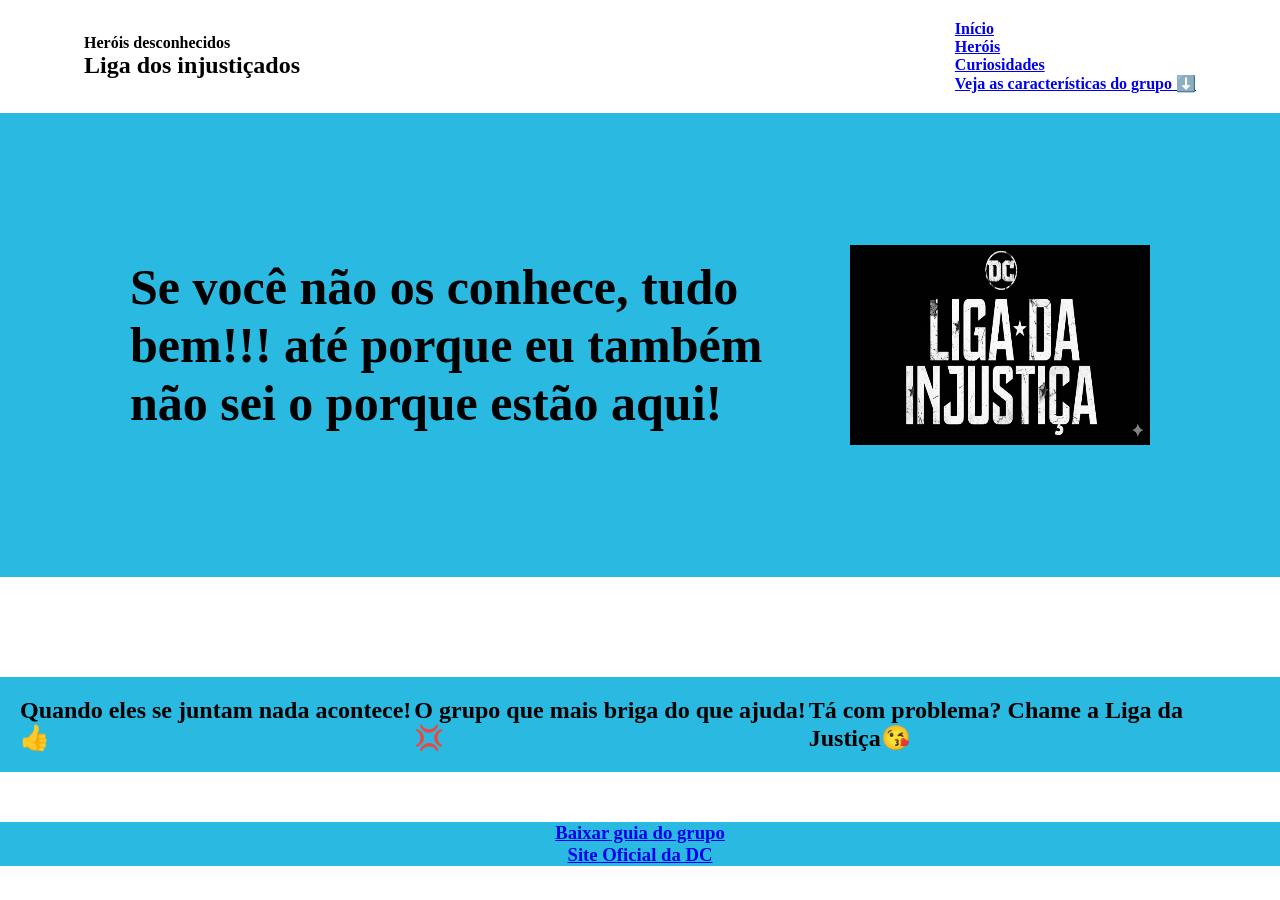
<file: index.html>
<!DOCTYPE html>
<html lang="pt-BR">

<head>
    <meta charset="UTF-8">
    <link rel="stylesheet" href="css/style.css">
    <title>Liga de Heróis</title>
</head>
<body>

    <header>

        <section id="logo">
            <p><b>Heróis desconhecidos</b></p>
            <h1>Liga dos injustiçados</h1>
        </section>

        <section id="menu">
            <p><b><a href="/">Início</a></b></p>
            <p><b><a href="pages/personagens.html">Heróis</a></b></p>
            <p><b><a href="pages/curiosidades.html">Curiosidades</a></b></p>
            <p><b><a href="#informações">Veja as características do grupo ⬇️</a></b></p>
        </section>

    </header>
        <section id="banner">
            <h1>Se você não os conhece, tudo bem!!! até porque eu também não sei o porque estão aqui!</h1>
            <img src="assets/img/image.png"/>
        </section>

        <section id="informações">
            <h2>Quando eles se juntam nada acontece!👍</h2>
            <h2>O grupo que mais briga do que ajuda!💢</h2>
            <h2>Tá com problema? Chame a Liga da Justiça😘</h2>
        </section>

        <section id="final">
        <h3><a class="base" href="assets/files/Grupo.txt" download>Baixar guia do grupo</a></h3>
        <h3><a href="https://www.dc.com/" target="_blank">Site Oficial da DC</a></h3>
        </section>

    </body>
<html/>
</file>
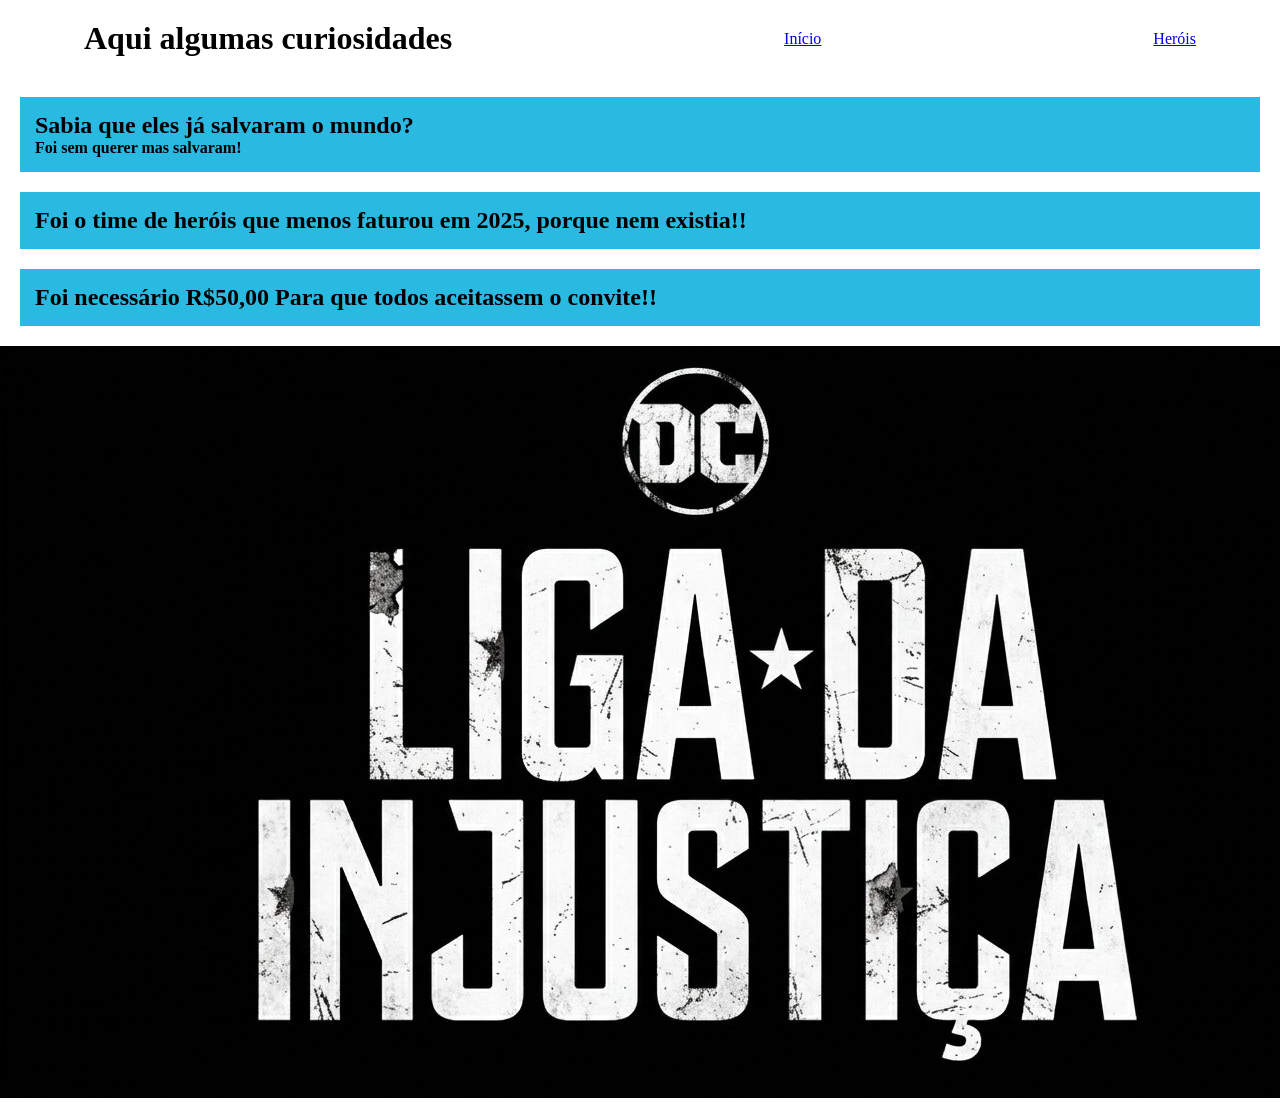
<file: pages/curiosidades.html>
<!DOCTYPE html>
<html lang="pt-BR">

<head>
    <meta charset="UTF-8">
    <link rel="stylesheet" href="../css/curiosidades.css">
    <title>Liga de Heróis</title>
</head>
<body>

    <header>
        <h1>Aqui algumas curiosidades</h1>
        <a href="/">Início</a>
        <a href="../pages/personagens.html">Heróis</a>
    </header>

    <main>
        <section id="curiosidade1">
            <h2>Sabia que eles já salvaram o mundo?</h2>
            <h4>Foi sem querer mas salvaram!</h4>
        </section>

        <section id="curiosidade2">
            <h2>Foi o time de heróis que menos faturou em 2025, porque nem existia!!</h2>
        </section>

        <section id="curiosidade3">
            <h2>Foi necessário R$50,00 Para que todos aceitassem o convite!!</h2>
        </section>

        <img src="../assets/img/image.png"  alt="Imagem da logo da Liga da INJUSTIÇA">

    </main>
    <html/>
</file>
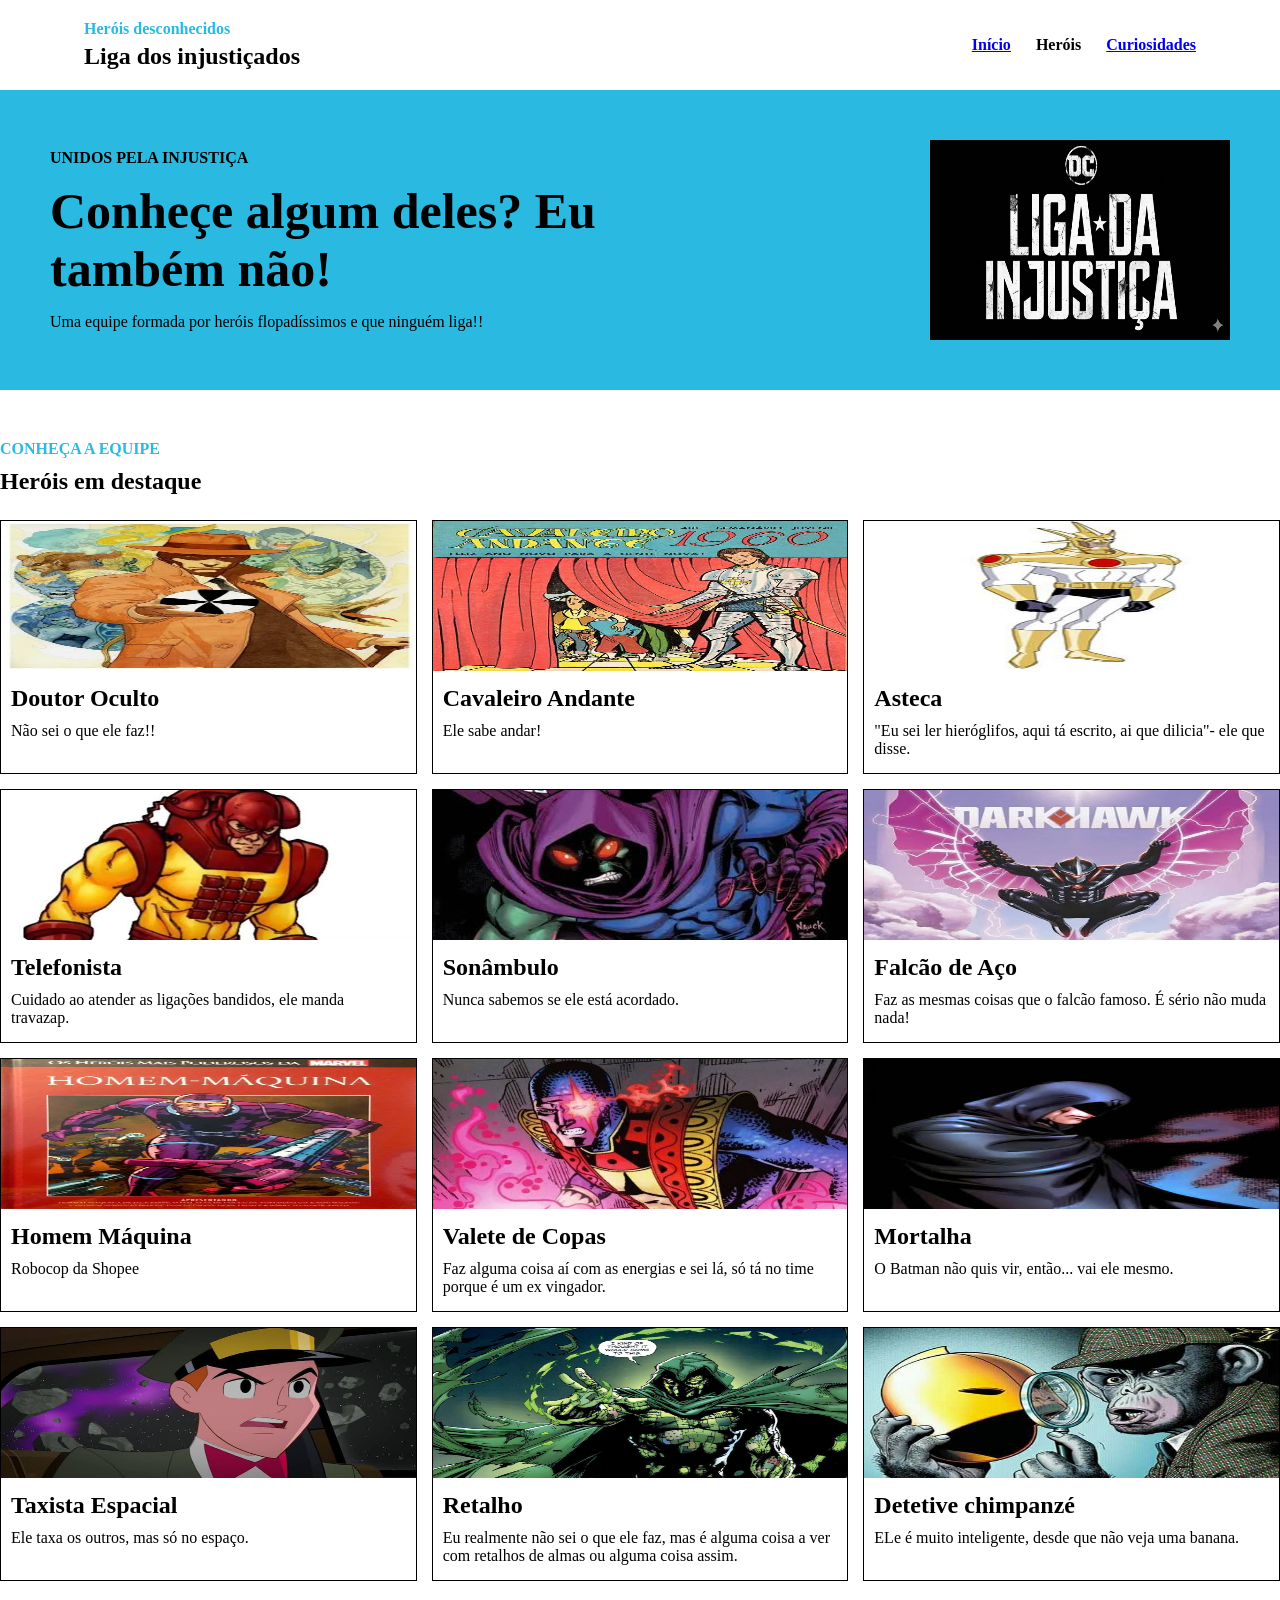
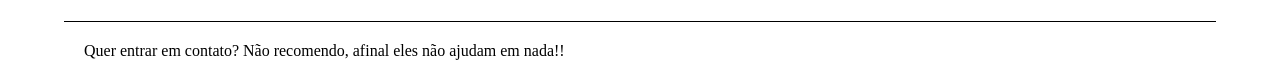
<file: pages/personagens.html>
<!DOCTYPE html>
<html lang="pt-BR">

<head>
    <meta charset="UTF-8">
    <link rel="stylesheet" href="../css/presonagens.css">
    <title>Liga de Heróis</title>
</head>

<body>

    <header>

        <section id="logo">
            <p><b>Heróis desconhecidos</b></p>
            <h1>Liga dos injustiçados</h1>
        </section>

        <section id="menu">
            <p><b><a href="/">Início</a></b></p>
            <p><b>Heróis</b></p>
            <p><b><a href="../pages/curiosidades.html">Curiosidades</a></b></p>
        </section>

    </header>
        <section id="banner">

            <section>
                <p><b>UNIDOS PELA INJUSTIÇA</b></p>

                <h1>Conheçe algum deles? Eu também não!</h1>

                <p>Uma equipe formada por heróis flopadíssimos e que ninguém liga!!</p>
            </section>
            <img src="../assets/img/image.png" alt="Imagem da logo da Liga da INJUSTIÇA">

        </section>

        <section id="herois">

            <p><b>CONHEÇA A EQUIPE</b></p>

            <h1>Heróis em destaque</h1>

            <section id="cards">

                <article>
                    <img src="../assets/img/Doutor Oclto.png" alt="Imagem do herói Doutor Oclto">
                    <h2>Doutor Oculto</h2>
                    <p>Não sei o que ele faz!!</p>
                </article>

                <article>
                    <img src="../assets/img/image copy 2.png" alt="Imagem do herói Cavaleiro Andante">
                    <h2>Cavaleiro Andante</h2>
                    <p>Ele sabe andar!</p>
                </article>

                <article>
                    <img src="../assets/img/image copy 3.png" alt=" Imagem do herói Asteca">
                    <h2>Asteca</h2>
                    <p>"Eu sei ler hieróglifos, aqui tá escrito, ai que dilicia"- ele que disse.</p>
                </article>

                <article>
                    <img src="../assets/img/image copy 4.png" alt="Imagem do herói Telefonista">
                    <h2>Telefonista</h2>
                    <p>Cuidado ao atender as ligações bandidos, ele manda travazap.</p>
                </article>

                <article>
                    <img src="../assets/img/image copy 5.png" alt="Imagem do herói Sonâmbulo">
                    <h2>Sonâmbulo</h2>
                    <p>Nunca sabemos se ele está acordado.</p>
                </article>

                <article>
                    <img src="../assets/img/image copy 6.png" alt="Imagem do herói Falcão de Aço">
                    <h2>Falcão de Aço</h2>
                    <p>Faz as mesmas coisas que o falcão famoso. É sério não muda nada! </p>
                </article>

                <article>
                    <img src="../assets/img/image copy 7.png" alt="Imagem do herói Homem Máquina">
                    <h2>Homem Máquina </h2>
                    <p>Robocop da Shopee</p>
                </article>

                <article>
                    <img src="../assets/img/image copy 8.png" alt="Imagem do herói Valete de Copas">
                    <h2>Valete de Copas</h2>
                    <p>Faz alguma coisa aí com as energias e sei lá, só tá no time porque é um ex vingador.</p>
                </article>

                <article>
                    <img src="../assets/img/image copy 9.png" alt="Imagem do herói Mortalha">
                    <h2> Mortalha</h2>
                    <p>O Batman não quis vir, então... vai ele mesmo.</p>
                </article>

                <article>
                    <img src="../assets/img/image copy.png" alt="Imagem do herói Taxista Espacial">
                    <h2> Taxista Espacial </h2>
                    <p>Ele taxa os outros, mas só no espaço.</p>
                </article>

                <article>
                    <img src="../assets/img/Retalho.png" alt="Imagem do herói Retalho">
                    <h2>Retalho </h2>
                    <p>Eu realmente não sei o que ele faz, mas é alguma coisa a ver com retalhos de almas ou alguma coisa assim.</p>
                </article>

                <article>
                    <img src="../assets/img/datetive chimpanzé.png" alt="Imagem do herói Detetive chimpanzé">
                    <h2>Detetive chimpanzé</h2>
                    <p>ELe é muito inteligente, desde que não veja uma banana.</p>
                </article>

            </section>

        </section>

    </main>


    <footer>
        <p>Quer entrar em contato? Não recomendo, afinal eles não ajudam em nada!!</p>
    </footer>

</body>

</html>
</file>
<file: css/style.css>
* {
    padding: 0;
    margin: 0;
    box-sizing: border-box;
}

body {
    background-color: white;
    color: black;
}

header {
    width: 90%;
    margin: auto;
    padding: 20px;

    display: flex;
    justify-content: space-between;
    align-items: center;
}

#banner {
    background-color: rgba(4, 173, 219, 0.847);

    padding: 130px;

    display: flex;
    justify-content: space-between;
    align-items: center;

    margin-bottom: 100px;
}

#banner section {
    width: 50%;
}

#banner h1 {
    color: black;
    font-size: 50px;
    margin: 15px 0;
}

#banner img {
    width: 300px;
    height: 200px;
}

#informações {
    width: 90%;
    margin: 15px;
    padding: 20px;

    display: flex;
    justify-content:space-between;
    align-items: center;

    background-color: rgba(4, 173, 219, 0.847);
    color: black;
    margin: 50px 0;
    width: 100%;


}

#final {
    justify-content:center;
    display:flex;
    display:block;
    text-align: center;

    background-color: rgba(4, 173, 219, 0.847);
}
</file>
<file: css/curiosidades.css>
* {
    padding: 0;
    margin: 0;
    box-sizing: border-box;
}


body {
    background-color: white;
    color: black;
}

header {
    width: 90%;
    margin: auto;
    padding: 20px;

    display: flex;
    justify-content: space-between;
    align-items : center;
}

#curiosidade1{
     background-color: rgba(4, 173, 219, 0.847);
     padding: 15px;
     margin: 20px;
}

#curiosidade2{
      background-color: rgba(4, 173, 219, 0.847);
     padding: 15px;
     margin: 20px;
}

#curiosidade3{
      background-color: rgba(4, 173, 219, 0.847);
     padding: 15px;
     margin: 20px;
}
</file>
<file: css/presonagens.css>
* {
    padding: 0;
    margin: 0;
    box-sizing: border-box;
}

body {
    background-color: white;
    color: black;
}

header {
    width: 90%;
    margin: auto;
    padding: 20px;

    display: flex;
    justify-content: space-between;
    align-items: center;
}

#logo {
    text-align: left;
}

#logo p {
    color: rgba(4, 173, 219, 0.847);
    margin-bottom: 5px;
}

#logo h1 {
    color: black;
}

#menu {
    display: flex;
    gap: 25px;
}

#menu p {
    color: black;
}

main {
    width: 90%;
    margin: auto;
}

#banner {
    background-color: rgba(4, 173, 219, 0.847);

    padding: 50px;

    display: flex;
    justify-content: space-between;
    align-items: center;

    margin-bottom: 50px;
}

#banner section {
    width: 50%;
}

#banner h1 {
    color: black;
    font-size: 50px;
    margin: 15px 0;
}

#banner img {
    width: 300px;
    height: 200px;
}

#herois > p {
    color: rgba(4, 173, 219, 0.847);
    margin-bottom: 10px;
}

#herois > h1 {
    margin-bottom: 25px;
}

#cards {
    display: grid;

    grid-template-columns: repeat(3, 1fr);

    gap: 15px;
}

article {
    background-color: white;
    border: 1px solid black;
}

article img {
    width: 100%;
    height: 150px;

    object-fit:fill;
}

article h2 {
    padding: 10px;
}

article p {
    padding: 0 10px 15px;
}

footer {
    width: 90%;
    margin: 40px auto 0;

    padding: 20px;

    border-top: 1px solid black;
}
</file>
